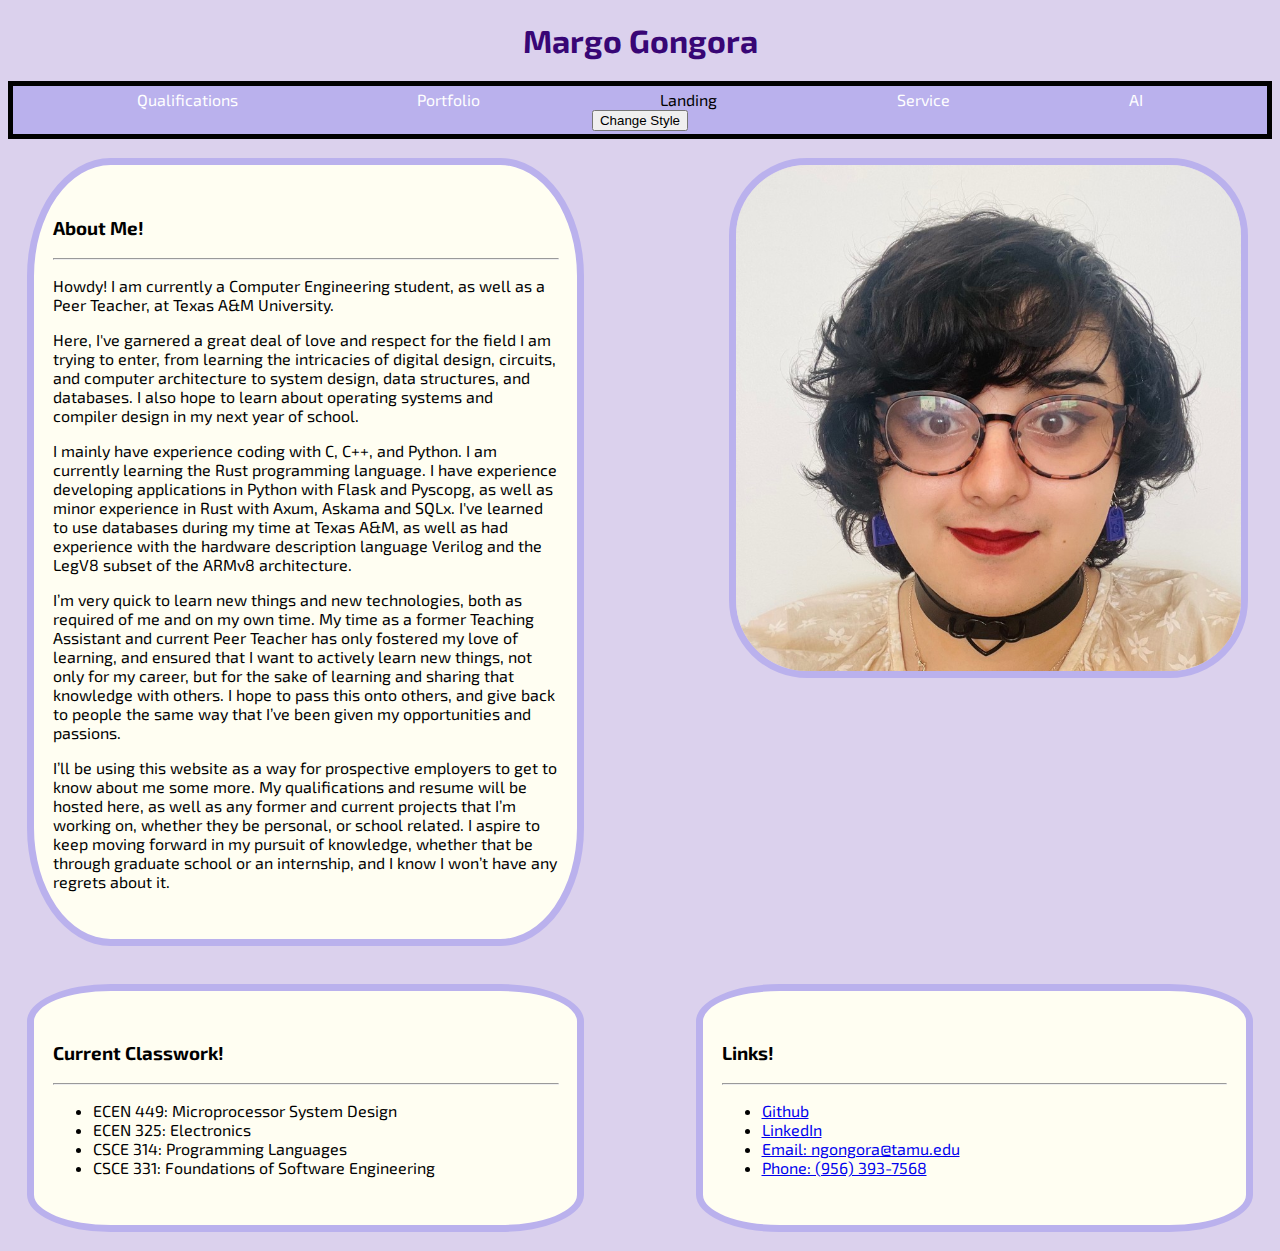
<file: src/index.html>
<!DOCTYPE html>
<html lang="en">
    <head>  
        <title>Margo Gongora | Landing</title>
        <meta charset="UTF-8">
        <meta name="viewport" content="width=device-width, initial-scale=1">
        <link href="assets/css/mood1.css" rel="stylesheet" id="styles">
        <script src="./assets/js/toggle.js"></script>
    </head>
    <body>

        <!-- header of the website, standard for every page -->
        <div class="header">
            <!-- heading -->
            <h1>Margo Gongora</h1>

            <!-- navbar div -->
            <div class="navbar">
                <a href="qual.html" class="navitem">Qualifications</a>
                <a href="portfolio.html" class="navitem">Portfolio</a>
                <a href="index.html" class="navitem" id="active">Landing</a>
                <a href="service.html" class="navitem">Service</a>
                <a href="ai.html" class="navitem">AI</a>
                <button type="button" onclick="toggleStyle()">Change Style</button>
            </div>
        </div>

        <div class="content">
            
            <!-- about me section -->
            <div class="about">
                <h3>About Me!</h3>
                <hr>
                <p>
                    Howdy! I am currently a Computer Engineering student, as well as a Peer Teacher, at Texas A&M University.
                </p>
                <p>
                    Here, I've garnered a great deal of love and respect for the field I am trying to enter,
                    from learning the intricacies of digital design, circuits, and computer architecture to system design, data structures, and databases. I also hope to learn about operating systems and compiler design in my next year of school.
                </p>
                <p>
                    I mainly have experience coding with C, C++, and Python. I am currently learning the Rust programming language. I have experience developing applications in Python with Flask and Pyscopg, as well as minor experience in Rust with Axum, Askama and SQLx. I've learned to use databases during my time at Texas A&M, as well as had experience with the hardware description language Verilog and the LegV8 subset of the ARMv8 architecture.
                </p>
                <p>
                    I’m very quick to learn new things and new technologies, both as required of me and on my own time. My time as a former Teaching Assistant and current Peer Teacher has only fostered my love of learning, and ensured that I want to actively learn new things, not only for my career, but for the sake of learning and sharing that knowledge with others. I hope to pass this onto others, and give back to people the same way that I’ve been given my opportunities and passions.
                </p>
                <p>
                    I’ll be using this website as a way for prospective employers to get to know about me some more. My qualifications and resume will be hosted here, as well as any former and current projects that I’m working on, whether they be personal, or school related. I aspire to keep moving forward in my pursuit of knowledge, whether that be through graduate school or an internship, and I know I won’t have any regrets about it.
                </p>
            </div>

            <div class="headshot">
                <img src="./assets/images/headshot.jpg" alt="A picture of Margo Gongora, circa 2022." id="personal-image" width="100%">
            </div>

            <div class="clear"></div>

            <!-- classes that I'm currently taking -->
            <div class="current-classwork">
                <h3>Current Classwork!</h3>
                <hr>
                <ul>
                    <li>ECEN 449: Microprocessor System Design</li>
                    <li>ECEN 325: Electronics</li>
                    <li>CSCE 314: Programming Languages</li>
                    <li>CSCE 331: Foundations of Software Engineering</li>
                </ul>
            </div>
            <!-- links! -->
            <div class="links">
                <h3>Links!</h3>
                <hr>
                <ul>
                    <li><a href="https://github.com/margongora">Github</a></li>
                    <li><a href="https://www.linkedin.com/in/margongora/">LinkedIn</a></li>
                    <li><a href="mailto:ngongora@tamu.edu">Email: ngongora@tamu.edu</a></li>
                    <li><a href="tel:+19563937568">Phone: (956) 393-7568</a></li>
                </ul>
            </div>
        </div>
    </body>
</html>
</file>
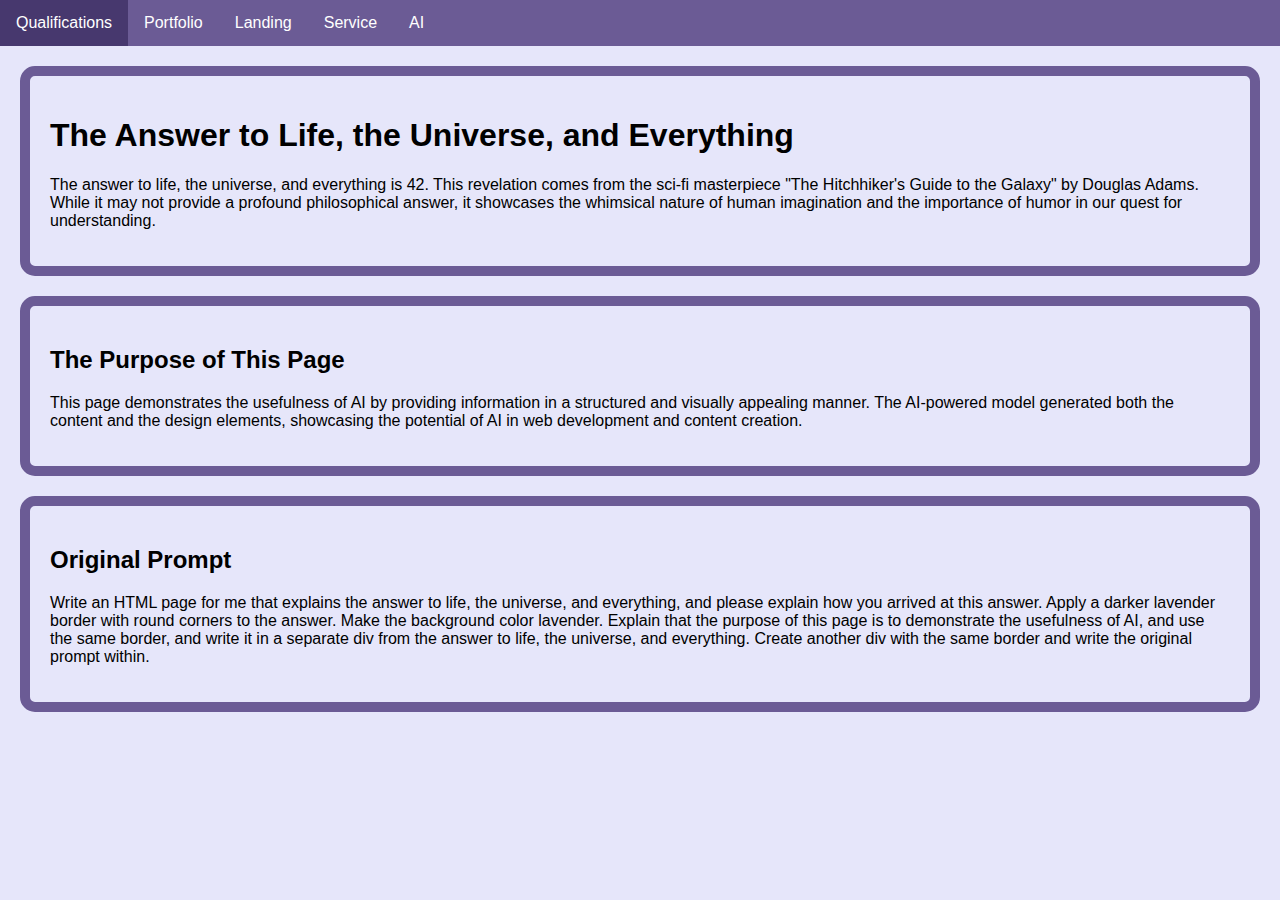
<file: src/ai.html>
<!DOCTYPE html>
<html lang="en">
<head>
    <meta charset="UTF-8">
    <meta name="viewport" content="width=device-width, initial-scale=1.0">
    <title>Answer to Life</title>
    <style>
        body {
            background-color: lavender;
            margin: 0;
            font-family: Arial, sans-serif;
        }

        .main-container {
            border: 10px solid #6B5B95; /* Darker Lavender */
            border-radius: 15px;
            padding: 20px;
            margin: 20px;
            background-color: lavender;
        }

        .ai-container {
            border: 10px solid #6B5B95; /* Darker Lavender */
            border-radius: 15px;
            padding: 20px;
            margin: 20px;
            background-color: lavender;
        }

        .navbar {
            background-color: #6B5B95; /* Darker Lavender */
            overflow: hidden;
        }

        .navbar a {
            float: left;
            display: block;
            color: white;
            text-align: center;
            padding: 14px 16px;
            text-decoration: none;
        }

        .navbar a:hover {
            background-color: #47386E; /* Slightly Darker Lavender on Hover */
        }
    </style>
</head>
<body>

<div class="navbar">
    <a href="qual.html">Qualifications</a>
    <a href="portfolio.html">Portfolio</a>
    <a href="index.html">Landing</a>
    <a href="service.html">Service</a>
    <a href="ai.html">AI</a>
</div>

<div class="main-container">
    <h1>The Answer to Life, the Universe, and Everything</h1>
    <p>
        The answer to life, the universe, and everything is 42. This revelation comes from the sci-fi
        masterpiece "The Hitchhiker's Guide to the Galaxy" by Douglas Adams. While it may not provide
        a profound philosophical answer, it showcases the whimsical nature of human imagination and the
        importance of humor in our quest for understanding.
    </p>
</div>

<div class="ai-container">
    <h2>The Purpose of This Page</h2>
    <p>
        This page demonstrates the usefulness of AI by providing information in a structured and visually
        appealing manner. The AI-powered model generated both the content and the design elements,
        showcasing the potential of AI in web development and content creation.
    </p>
</div>

<div class="ai-container">
    <h2>Original Prompt</h2>
    <p>
        Write an HTML page for me that explains the answer to life, the universe, and everything, and please
        explain how you arrived at this answer. Apply a darker lavender border with round corners to the answer.
        Make the background color lavender. Explain that the purpose of this page is to demonstrate the usefulness
        of AI, and use the same border, and write it in a separate div from the answer to life, the universe, and everything.
        Create another div with the same border and write the original prompt within.
    </p>
</div>

</body>
</html>
</file>
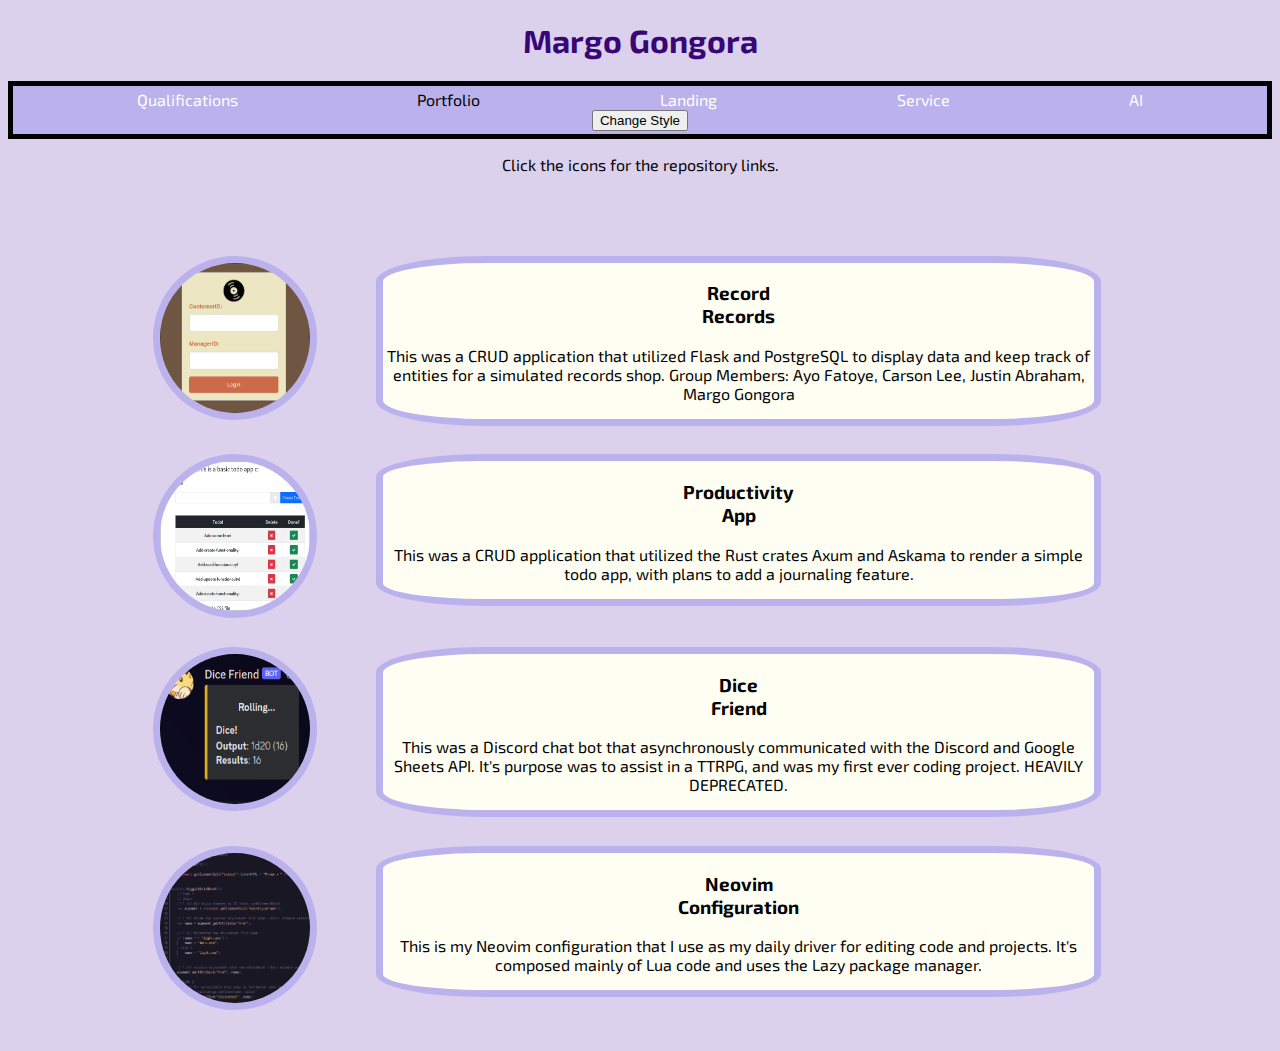
<file: src/portfolio.html>
<!DOCTYPE html>
<html lang="en">
    <head>
        <title>Margo Gongora | Portfolio</title>
        <meta charset="UTF-8">
        <meta name="viewport" content="width=device-width, initial-scale=1">
        <link href="assets/css/mood1.css" rel="stylesheet" id="styles">
        <script src="./assets/js/toggle.js"></script>
    </head>
    <body>

        <!-- header of the website, standard for every page -->
        <div class="header">
            <!-- heading -->
            <h1>Margo Gongora</h1>

            <!-- navbar div -->
            <div class="navbar">
                <a href="qual.html" class="navitem">Qualifications</a>
                <a href="portfolio.html" class="navitem" id="active">Portfolio</a>
                <a href="index.html" class="navitem">Landing</a>
                <a href="service.html" class="navitem">Service</a>
                <a href="ai.html" class="navitem">AI</a>
                <button type="button" onclick="toggleStyle()">Change Style</button>
            </div>
        </div>

        <p class="tooltip">Click the icons for the repository links.</p>
            
        <div class="projects">
        <!-- project 1 -->
        <div class="project">
            <a href="https://github.com/Summer23-CSCE-310-Database-Systems/github-setup-recordrecords"><img class="project-image" src="./assets/images/record.png" alt="A picture of the login for the Record Records project" width="150" height="150"></a>
            <div class="project-text">
                <h3>Record<br>Records</h3>
                <p>This was a CRUD application that utilized Flask and PostgreSQL to display data and keep track of entities for a simulated records shop. Group Members: Ayo Fatoye, Carson Lee, Justin Abraham, Margo Gongora</p>
            </div>
        </div>

        <!-- project 2 -->
        <div class="project">
            <a href="https://github.com/margongora/rust-todo-crud"><img class="project-image" src="./assets/images/rust.png" alt="A picture of the todo section for the Rust project" width="150" height="150"></a>
            <div class="project-text">
                <h3>Productivity<br>App</h3>
                <p>This was a CRUD application that utilized the Rust crates Axum and Askama to render a simple todo app, with plans to add a journaling feature.</p>
            </div>
        </div>

        <!-- project 3 -->
        <div class="project">
            <a href="https://replit.com/@Noah01236/dice-friend"><img class="project-image" src="./assets/images/dice.png" alt="A picture of an example roll by the bot." width="150" height="150"></a>
            <div class="project-text">
                <h3>Dice<br>Friend</h3>
                <p>This was a Discord chat bot that asynchronously communicated with the Discord and Google Sheets API. It's purpose was to assist in a TTRPG, and was my first ever coding project. HEAVILY DEPRECATED.</p>
            </div>
        </div>
        
        <div class="project">
            <a href="https://github.com/margongora/dotfiles"><img class="project-image" src="assets/images/neovim.png" alt="An example of what my Neovim config looks like." width="150" height="150"></a> 
            <div class="project-text">
                <h3>Neovim<br>Configuration</h3>
                <p>This is my Neovim configuration that I use as my daily driver for editing code and projects. It's composed mainly of Lua code and uses the Lazy package manager.</p>
            </div>
        </div>


        </div>
    </body>
</html>
</file>
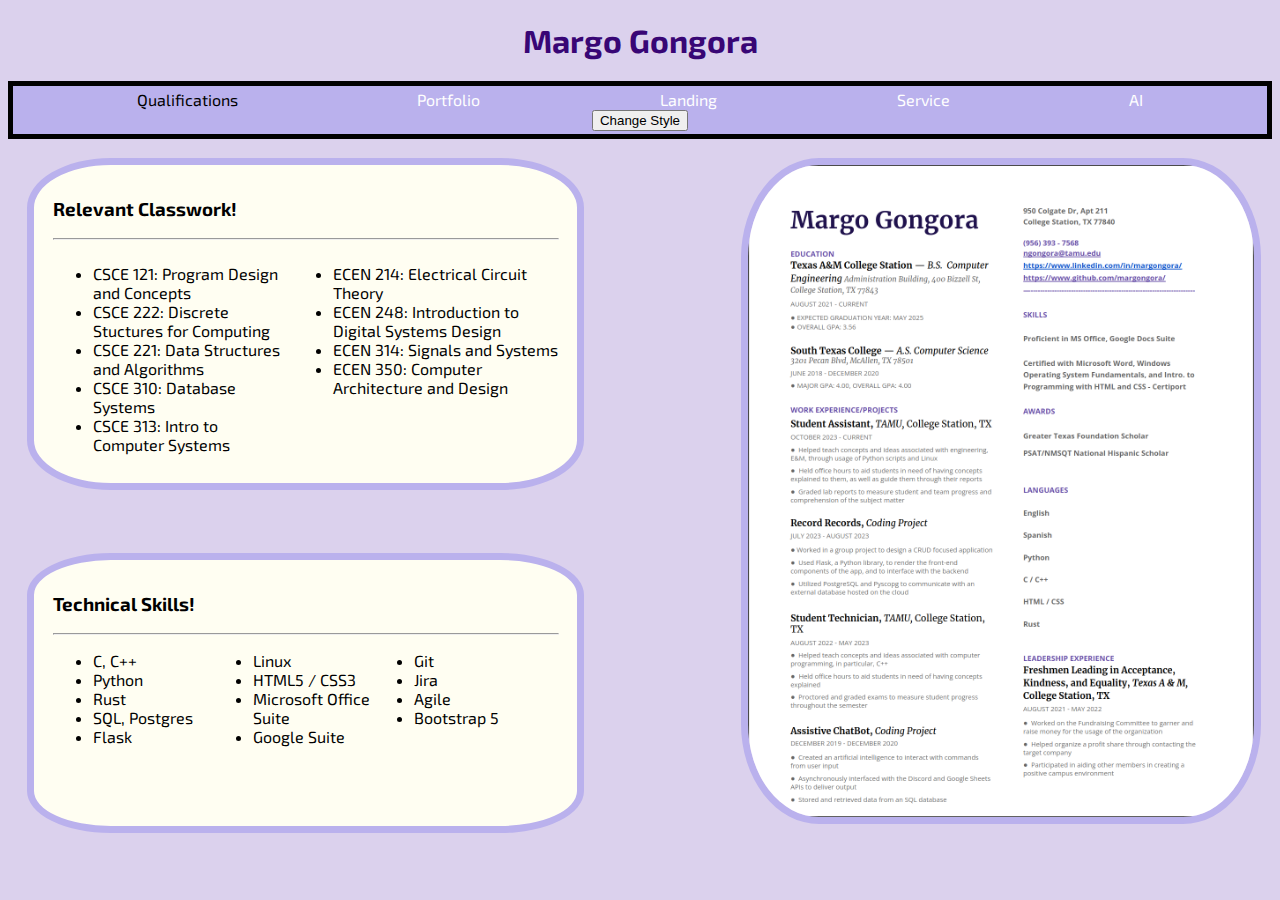
<file: src/qual.html>
<!DOCTYPE html>
<html lang="en">
    <head>
        <title>Margo Gongora | Qualifications</title>
        <meta charset="UTF-8">
        <link href="assets/css/mood1.css" rel="stylesheet" id="styles">
        <script src="./assets/js/toggle.js"></script>
    </head>
    <body>

        <!-- header of the website, standard for every page -->
        <div class="header">
            <!-- heading -->
            <h1>Margo Gongora</h1>

            <!-- navbar div -->
                <div class="navbar">
                <a href="qual.html" class="navitem" id="active">Qualifications</a>
                <a href="portfolio.html" class="navitem">Portfolio</a>
                <a href="index.html" class="navitem">Landing</a>
                <a href="service.html" class="navitem">Service</a>
                <a href="ai.html" class="navitem">AI</a>
                <button type="button" onclick="toggleStyle()">Change Style</button>
            </div>
        </div>

            <!-- resume -->
            <div class="resume">
                <a href="./assets/resume.pdf"><img src="assets/images/resume.png" alt="My resume." id="resume"></a>
            </div>

            <!-- relevant classwork -->
            <div class="rel-classwork">
                <h3>Relevant Classwork!</h3>
                <hr>
                <div class="table">
                    <!-- cs classes -->
                    <div class="table-col">
                        <ul>
                            <li>CSCE 121: Program Design and Concepts</li>
                            <li>CSCE 222: Discrete Stuctures for Computing</li>
                            <li>CSCE 221: Data Structures and Algorithms</li>
                            <li>CSCE 310: Database Systems</li>
                            <li>CSCE 313: Intro to Computer Systems</li>
                        </ul>
                    </div>
                    <div class="table-col">
                    <!-- ee classes -->
                    <ul>
                        <li>ECEN 214: Electrical Circuit Theory</li>
                        <li>ECEN 248: Introduction to Digital Systems Design</li>
                        <li>ECEN 314: Signals and Systems</li>
                        <li>ECEN 350: Computer Architecture and Design</li>
                    </ul>
                    </div>
                </div>
            </div>
        
            <!-- technical skills -->
            <div class="skills">
                <h3>Technical Skills!</h3>
                <hr>
                <ul class="skills-list">
                    <li>C, C++</li>
                    <li>Python</li>
                    <li>Rust</li>
                    <li>SQL, Postgres</li>
                    <li>Flask</li>
                    <li>Linux</li>
                    <li>HTML5 / CSS3</li>
                    <li>Microsoft Office Suite</li>
                    <li>Google Suite</li>
                    <li>Git</li>
                    <li>Jira</li>
                    <li>Agile</li>
                    <li>Bootstrap 5</li>
                </ul> 
            </div>
    </body>
</html>
</file>
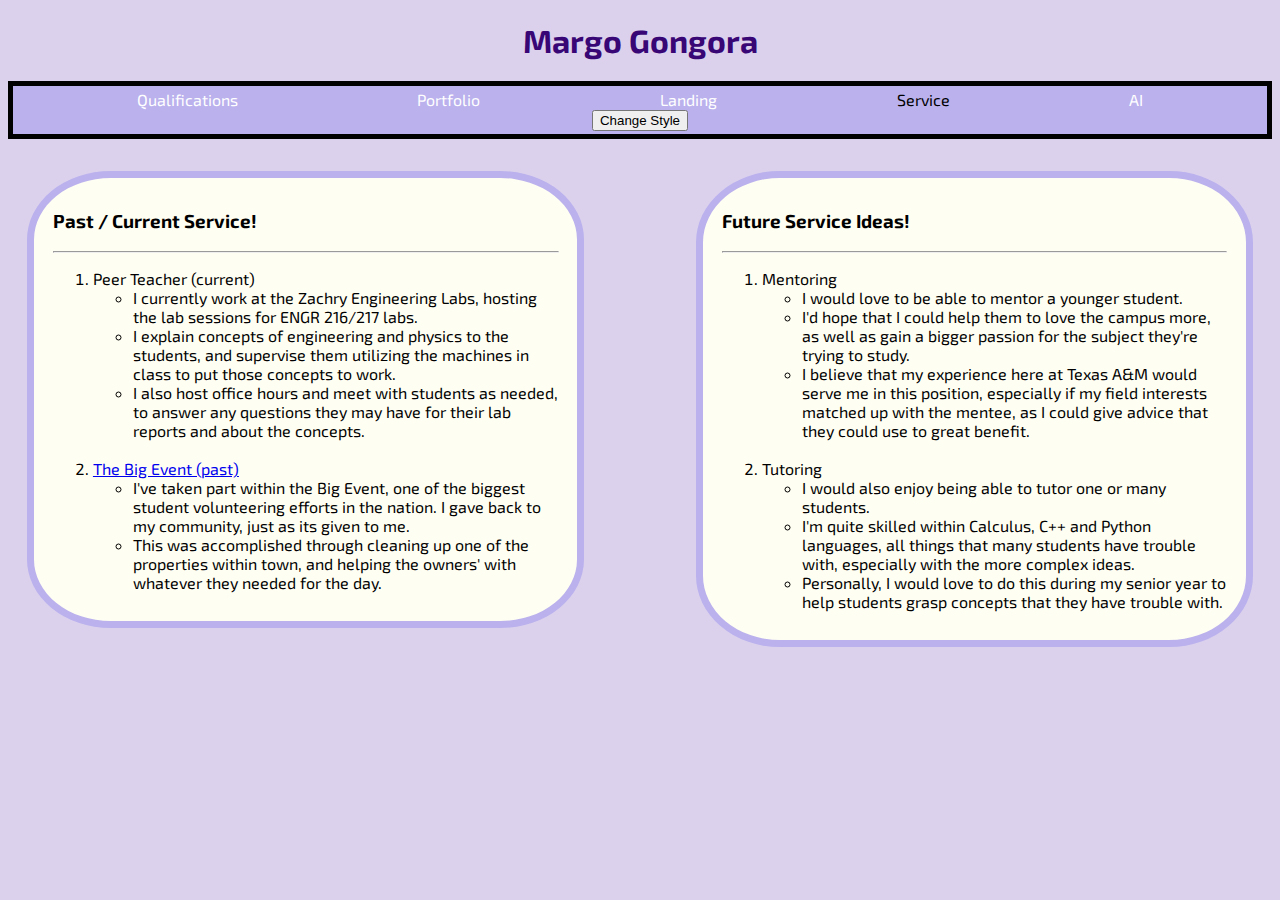
<file: src/service.html>
<!DOCTYPE html>
<html lang="en">
    <head>
        <title>Margo Gongora | Service</title>
        <meta charset="UTF-8">
        <meta name="viewport" content="width=device-width, initial-scale=1">
        <link href="assets/css/mood1.css" rel="stylesheet" id="styles">
        <script src="./assets/js/toggle.js"></script>
    <body>
        <!-- heading -->
        <div class="header">
        <h1>Margo Gongora</h1>
            <!-- navbar div -->
            <div class="navbar">
                <a href="qual.html" class="navitem">Qualifications</a>
                <a href="portfolio.html" class="navitem">Portfolio</a>
                <a href="index.html" class="navitem">Landing</a>
                <a href="service.html" class="navitem" id="active">Service</a>
                <a href="ai.html" class="navitem">AI</a>
            <button type="button" onclick="toggleStyle()">Change Style</button>
            </div>
        </div>

        <!-- div so that flexbox can be applied in column form -->
        <div class="services">
            
            <!-- current/past service -->
            <div class="service" id="past">
                <h3>Past / Current Service!</h3>
                <hr>
                <ol>
                    <li>Peer Teacher (current)</li>
                    <ul>
                        <li>I currently work at the Zachry Engineering Labs, hosting the lab sessions for ENGR 216/217 labs.</li>
                        <li>I explain concepts of engineering and physics to the students, and supervise them utilizing the machines in class to put those concepts to work.</li>
                        <li>I also host office hours and meet with students as needed, to answer any questions they may have for their lab reports and about the concepts.</li>
                    </ul>
                    <br>
                    <li><a href="https://bigevent.tamu.edu/">The Big Event (past)</a></li>
                    <ul>
                        <li>I've taken part within the Big Event, one of the biggest student volunteering efforts in the nation. I gave back to my community, just as its given to me.</li>
                        <li>This was accomplished through cleaning up one of the properties within town, and helping the owners' with whatever they needed for the day.</li>
                    </ul>
                </ol>
            </div>

            <!-- future service plans -->
            <div class="service" id="future">
                <h3>Future Service Ideas!</h3>
                <hr>
                <ol>
                    <li>Mentoring</li>
                    <ul>
                        <li>I would love to be able to mentor a younger student.</li>
                        <li>I'd hope that I could help them to love the campus more, as well as gain a bigger passion for the subject they're trying to study.</li>
                        <li>I believe that my experience here at Texas A&M would serve me in this position, especially if my field interests matched up with the mentee, as I could give advice that they could use to great benefit.</li>
                    </ul>
                    <br>
                    <li>Tutoring</li>
                    <ul>
                        <li>I would also enjoy being able to tutor one or many students.</li>
                        <li>I'm quite skilled within Calculus, C++ and Python languages, all things that many students have trouble with, especially with the more complex ideas.</li>
                        <li>Personally, I would love to do this during my senior year to help students grasp concepts that they have trouble with.</li>
                    </ul>
                </ol>
            </div>
        </div>
    </body>
</html>
</file>
<file: src/assets/css/mood1.css>
@import url('https://fonts.googleapis.com/css2?family=Exo+2:wght@400;700&display=swap');

body {
    font-family: 'Exo 2', 'Verdana', sans-serif;
    background-color: #dbd1ed;
}

h1 {
    font-weight: bold;
    text-align: center;
    color: #380675;
}

div.navbar {
    text-align: center;
    padding: 0.3% 0;
    border: black solid 5px;
    background-color: #BAB1ED;
}

a.navitem {
    color: white;
    padding: 0.3% 7%;
    text-decoration: none;
}

a.navitem:hover {
    background-color: #aba0eb;
}

#active {
    color:black; 
}

.about {
    width: 40%;
    margin: 1.5% 0 1.5% 1.5%;
    padding: 2rem 1.5%;
    border: solid #BAB1ED 7px;
    border-radius: 15%;
    background-color: #FFFEF2;
    float:left;
}

.headshot {
    width: 40%;
    margin: 1.5%;
    padding-right: 1.5%;
    border-radius: 15%;
    float: right;
}

#personal-image {
    border-radius: 15%;
    border: solid #BAB1ED 7px;
}

.current-classwork {
    float:left;
    width: 40%;
    margin: 1.5% 1.5%;
    padding: 2rem 1.5%;
    border: solid #BAB1ED 7px;
    border-radius: 15%;
    background-color: #FFFEF2;
}

.links {
    float:right;
    width: 40%;
    margin: 1.5% 1.5%;
    padding: 2rem 1.5%;
    border: solid #BAB1ED 7px;
    position: relative;
    border-radius: 15%;
    background-color: #FFFEF2;

}

.projects {
    padding: 2rem 1.5% 0 10%;
    margin: 1.5% 1.5%;
    display: inline-grid;
    width: 75%;
}

.project {
    float:left;
    padding: 1.5% 0;
}

.project-image {
    float:left;
    padding: 0 0 0 0;
    border-radius: 50%;
    border: solid #BAB1ED 7px;
}

.project-text {
    width: 75%;
    border: solid #BAB1ED 7px;
    border-radius: 15%;
    display: inline;
    float: right;
    text-align: center;
    background-color: #FFFEF2;
}

.rel-classwork {
    width: 40%;
    padding: 1% 1.5%;
    margin: 1.5% 1.5%;
    border: solid #BAB1ED 7px;
    border-radius: 15%;
    background-color: #FFFEF2;
}

.table-col {
    display: table-cell;
}

.skills {
    width: 40%;
    margin: 5% 0 0% 1.5%;
    padding: 1% 1.5% 5% ;
    border: solid #BAB1ED 7px;
    border-radius: 15%;
    background-color: #FFFEF2;
}

.skills-list {
    columns: 3;
}

.resume {
    float:right;
    width: 40%;
    margin: 1.5% 2%;
}

#resume {
    border: solid #BAB1ED 7px;
    border-radius: 15%;
    width: 100%;
}

.service {
    width: 40%;
    border: solid #BAB1ED 7px;
    border-radius: 15%;
    background-color: #FFFEF2;
}

#past {
    float:left;
    margin: 2.5% 0 0 1.5%;
    padding: 1% 1.5%;
} 

#future {
    float: right;
    margin: 2.5% 1.5% 0 0;
    padding: 1% 1.5%;
}

.tooltip {
    text-align: center;
}

.clear {
    clear: both;
}
</file>
